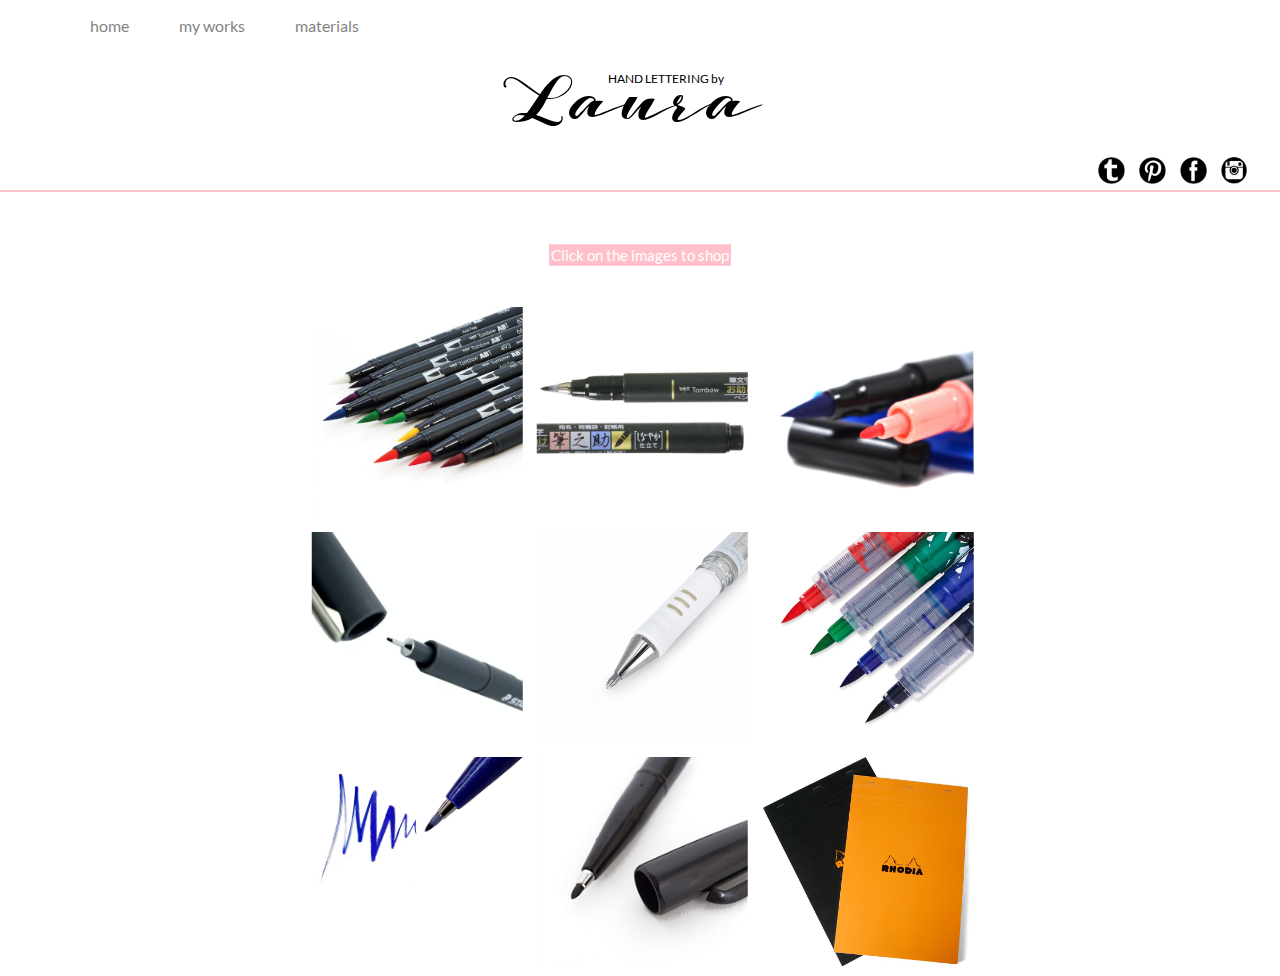
<file: material.html>
<html>
<head>
  <link rel="stylesheet" href="material.css">
  <meta name="viewport" content="width=device-width, initial-scale=1">
  <title> Laura </title>
  <link rel="shortcut icon" type="image/x-icon" href="favicon.ico" />
</head>
<body>


  <div id="title"> Laura </div>
  <div id="title2"> HAND LETTERING by </div>

  <div id="header">
    <a href="https://www.instagram.com/ual.ien/" target="_blank">
    <img id="icons" src="icons/instagram.jpg"></a>
    <a href="https://www.facebook.com/laura.pagliuca.3" target="_blank">
    <img id="icons" src="icons/facebook.jpg"></a>
    <a href="https://www.pinterest.co.uk/pagliucalaura/" target="_blank">
    <img id="icons" src="icons/pinterest.jpg"></a>
    <a href="http://tendermine.tumblr.com/" target="_blank">
    <img id="icons" src="icons/tumblr.jpg"></a>
  </div>

  <div id="nav">
<ul>
    <li><a href="index.html" id="elements"> home </li></a>
    <li><a href="works.html" id="elements"> my works </li></a></a>
    <li><a href="material.html" id="elements"> materials </li></a>
  </ul>
</div>



<div id="linea"></div>


<p> Click on the images to shop </p>


<div id="container">
  <a href="https://www.tombowusa.com/craft/lettering/dual-brush-pen-set-10-bright.html" target="_blank">
  <img id="photo" src="shop/1.jpg"></a>
  <a href="https://www.tombowusa.com/craft/lettering/fudenosuke-brush-pen-broad-tip-black.html" target="_blank">
  <img id="photo" src="shop/3.jpg"></a>
  <a href="https://www.tombowusa.com/craft/lettering/dual-brush-pen.html" target="_blank">
  <img id="photo" src="shop/4.jpg"></a>
  <a href="https://www.staedtler.it/it/shop/pigment-liner-308-penna-a-punta-sottile-308.html" target="_blank">
  <img id="photo" src="shop/5.jpg"></a>
  <a href="https://www.pentel.co.uk/products.asp?group=5&type=21&pid=170" target="_blank">
  <img id="photo" src="shop/6.jpg"></a>
  <a href="http://www.sharpie.com/markers/art/stained-by-sharpie/SHStained.html" target="_blank">
  <img id="photo" src="shop/7.jpg"></a>
  <a href="https://www.pentel.it/catalogo/product/128-sign-pen" target="_blank">
  <img id="photo" src="shop/8.jpg"></a>
  <a href="https://www.pentel.it/catalogo/product/128-sign-pen" target="_blank">
  <img id="photo" src="shop/9.jpg"></a>
  <a href="https://rhodiapads.com/collections_orange_18.php" target="_blank">
  <img id="photo" src="shop/11.jpg"></a>

</div>


</body>
</html>
</file>
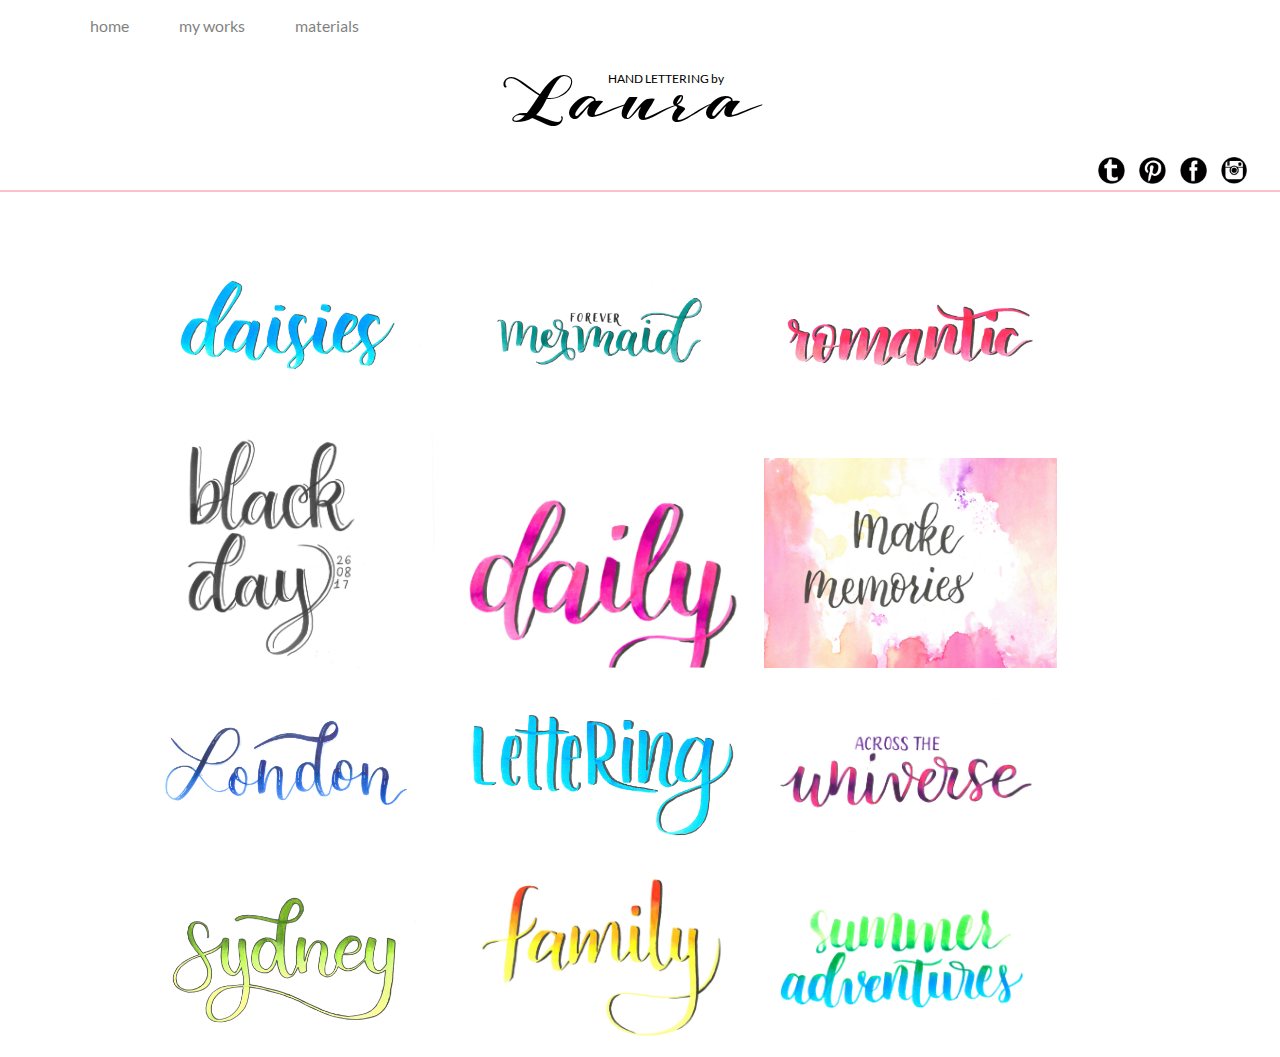
<file: works.html>
<html>
<head>
  <title> Laura </title>
  <link rel="stylesheet" href="works.css">
  <link rel="shortcut icon" type="image/x-icon" href="favicon.ico" />
  <script src="works.js"> </script>
  <meta name="viewport" content="width=device-width, initial-scale=1">
</head>



<body>



<div id="title"> Laura </div>
<div id="title2"> HAND LETTERING by </div>


<div id="header">
  <a href="https://www.instagram.com/ual.ien/" target="_blank">
  <img id="icons" src="icons/instagram.jpg"></a>
  <a href="https://www.facebook.com/laura.pagliuca.3" target="_blank">
  <img id="icons" src="icons/facebook.jpg"></a>
  <a href="https://www.pinterest.co.uk/pagliucalaura/" target="_blank">
  <img id="icons" src="icons/pinterest.jpg"></a>
  <a href="http://tendermine.tumblr.com/" target="_blank">
  <img id="icons" src="icons/tumblr.jpg"></a>
</div>



<div id="nav">

<center>
<ul>
  <li><a href="index.html" id="elements"> home </li></a>
  <li><a href="works.html" id="elements"> my works </li></a></a>
  <li><a href="material.html" id="elements"> materials </li></a>
</ul>
</div>




<div id="row">
<img src="scan/4.jpg">
<img src="scan/2.jpg">
<img src="scan/3.jpg">
<img src="scan/1.jpg">
<img src="scan/5.jpg">
<img src="scan/6.jpg">
<img src="scan/7.jpg">
<img src="scan/8.jpg">
<img src="scan/9.jpg">
<img src="scan/10.jpg">
<img src="scan/11.jpg">
<img src="scan/12.jpg">

</div>

</center>

<div id="linea"></div>

</body>
</html>
</file>
<file: material.css>
@font-face {
  font-family: Evita Freebies;
  src: url('Evita_FREEBIES.ttf') format('truetype');
}
@font-face {
  font-family: Lato;
  src:  url('lato/Lato-Regular.ttf') format('truetype'),
  url('lato/Lato-Hairline.ttf') format('truetype');
}

/* title of the page */

#title {
  font-family: Evita Freebies;
  font-size: 5em;
  position: absolute;
  left: 50%; top: 110px;
  transform: translate(-50%, -50%);
}

#title2 {
  font-family: Lato;
  position: absolute;
  top: 78px; left: 52%;
  transform: translate(-50%, -50%);
    font-size: 12px;
}


/* navigation bar */


#nav {
background-color: white;
opacity: .5;
width:100%;
height: 50px;
position: absolute;
top: 0px;
left: 0px;
position: fixed;
z-index: 1;
}

ul {
  list-style: none;
  list-style-type: none;
  font-family: Lato;

}

#elements {
  text-decoration: none;
  float: left;
  margin-left: 50px;
  color: black;
  margin-top: 0px;
  transition: 0.6s ease;
}

#elements:hover {
  color: white;
}


/* fine header */

#linea {
  width: 100%;
  height: 2px;
  background-color: pink;
  position: absolute;
  left: 0px;
  top: 190px;
}

/* gallery */

p {
  position: absolute;
  top: 240px;
  left: 50%;
  font-family: Lato;
  font-weight: 150;
  background-color: pink;
  border: 2px solid pink;
  color: white;
  font-size: 11pt;
  transform: translate(-50%, -50%);
}



img {
  margin: 7px;
  position: relative;
  width: 25%;
  float: left;

}

img:hover {
  opacity: .7;
    transition: 0.6s ease;
}

#photo {
  float: left;


}

#container {
  border-top: 210px;
  transform: translate(28.5%, 0%);
  top: 300px;
  position: absolute;
  max-width: 66%;
  left: 5%;
  margin-left: 0px;
}

/* icons */

#header {

right: 0px;
position: absolute;
width: 30%;
top: 150px;
right: 2%;
}

#icons {
width: 7%;
float: right;
padding-left: 0%;
}
</file>
<file: works.css>
@font-face {
  font-family: Evita Freebies;
  src: url('Evita_FREEBIES.ttf') format('truetype');
}
@font-face {
  font-family: Lato;
  src:  url('lato/Lato-Regular.ttf') format('truetype'),
  url('lato/Lato-Hairline.ttf') format('truetype');
}


/* title of the page */

#title {
  font-family: Evita Freebies;
  font-size: 5em;
  position: absolute;
  left: 50%; top: 110px;
  transform: translate(-50%, -50%);
}

#title2 {
  font-family: Lato;
  position: absolute;
  top: 78px; left: 52%;
  transform: translate(-50%, -50%);
  font-size: 12px;
}


/* navigation bar */

#elements {
  text-decoration: none;
  float: left;
  margin-left: 50px;
  color: black;
  margin-top: 0px;
  transition: 0.6s ease;

}


#nav {
background-color: white;
opacity: .5;
width:100%;
height: 50px;
position: absolute;
top: 0px;
left: 0px;
position: fixed;
z-index: 1;
}

ul {
  list-style: none;
  list-style-type: none;
  font-family: Lato;

}



#elements:hover {
  color: white;
}

/* gallery */

img {
  width: 29%;

  top: 0;
  margin: 7px;
  align-content: center;
}

img:hover {
  opacity: .7;
  transition: 0.6s ease;
}

#row {
  top: 240px;
  width: 80%;
  margin-left: auto;
  margin-right: auto;
  position: relative;
  left: 0;
  align-content: center;
}

/* fine header */

#linea {
  width: 100%;
  height: 2px;
  background-color: pink;
  position: absolute;
  left: 0px;
  top: 190px;
}

/* icons */

#header {

right: 0px;
position: absolute;
width: 30%;
top: 150px;
right: 2%;
}

#icons {
width: 7%;
float: right;
padding-left: 0%;
}
</file>
